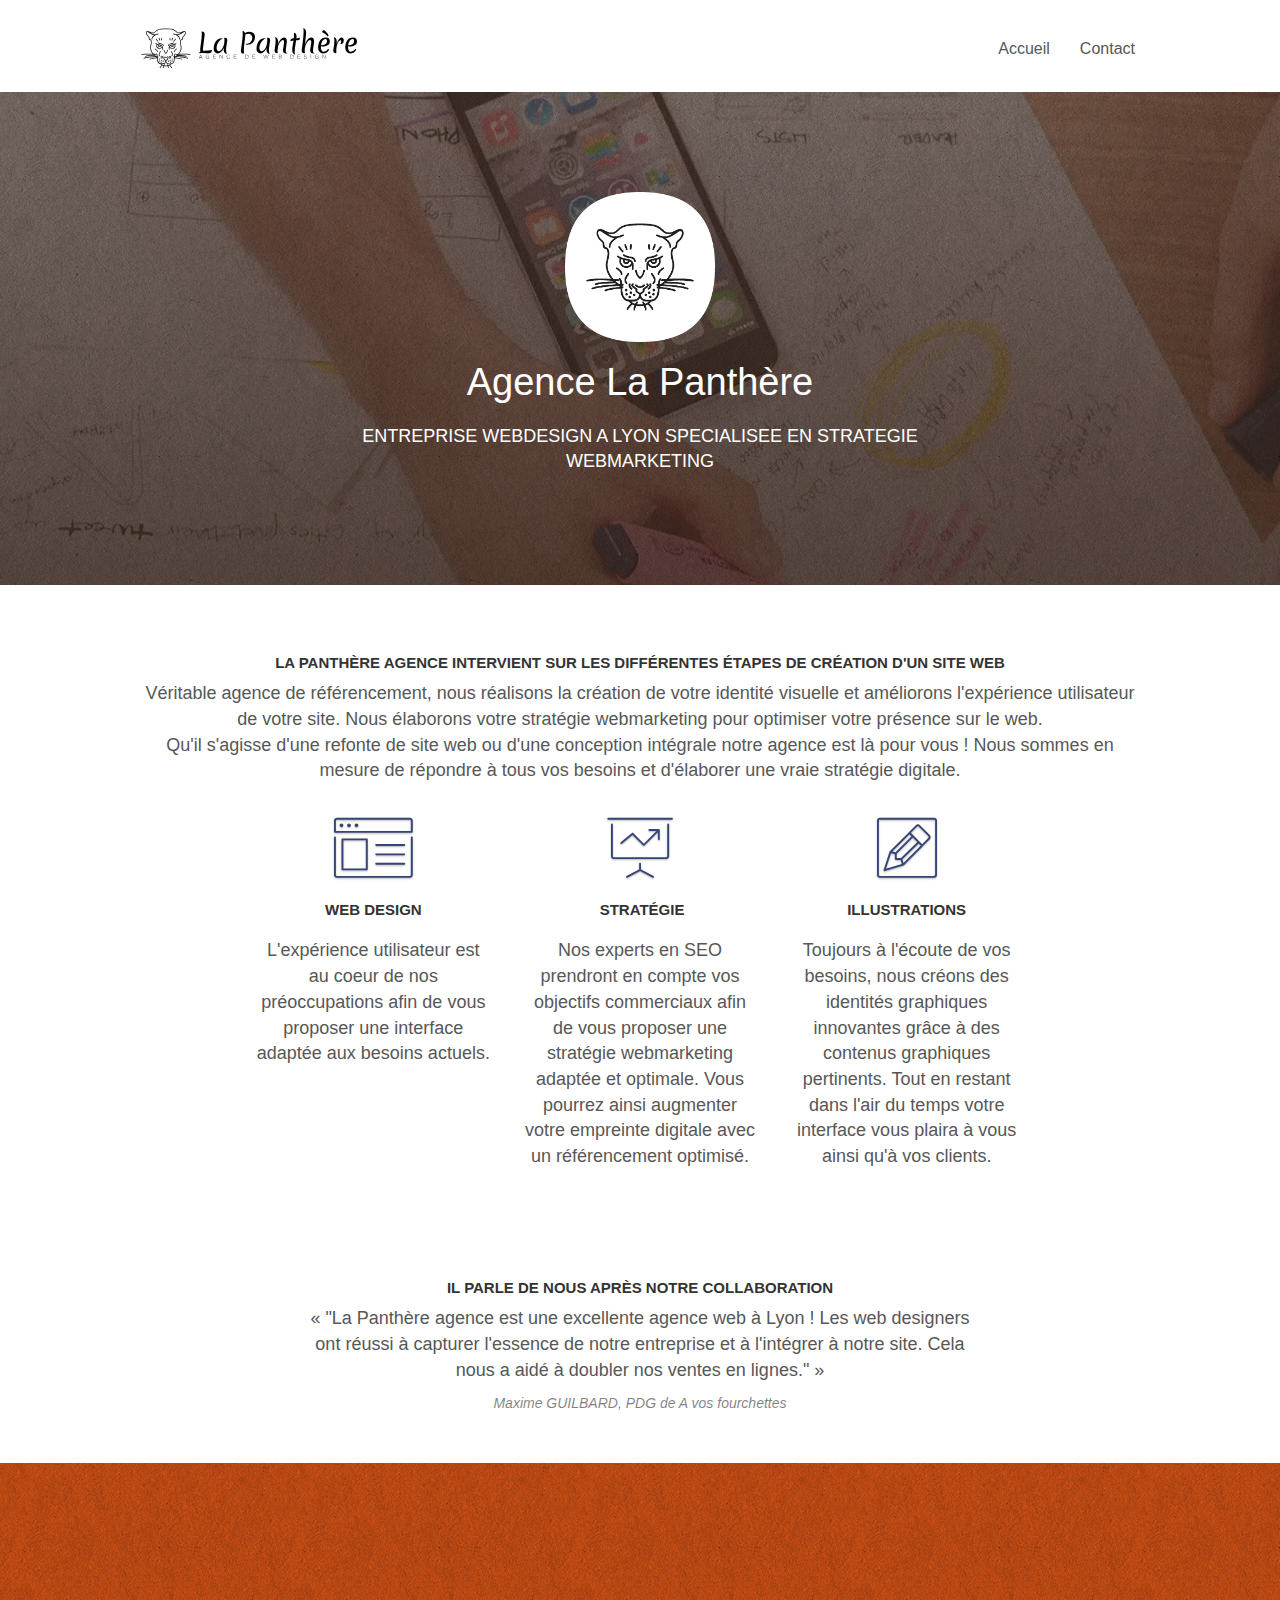
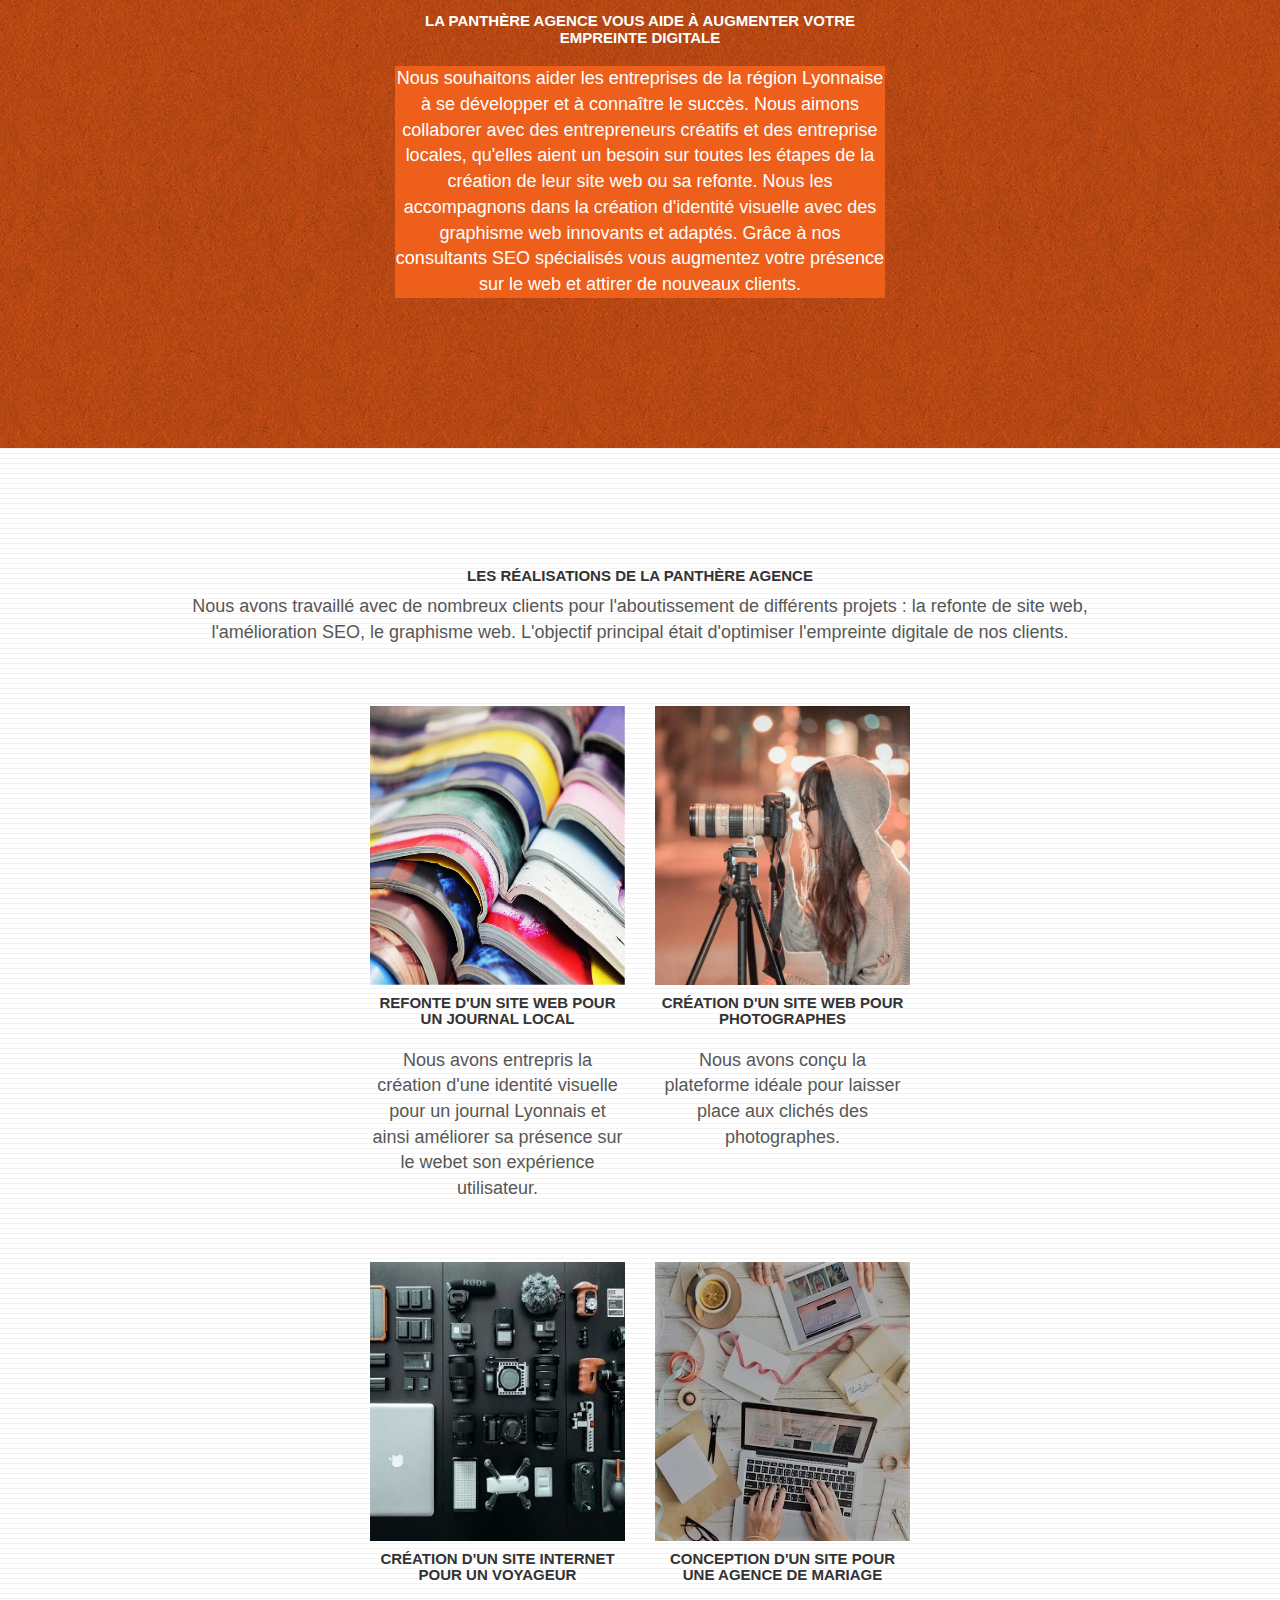
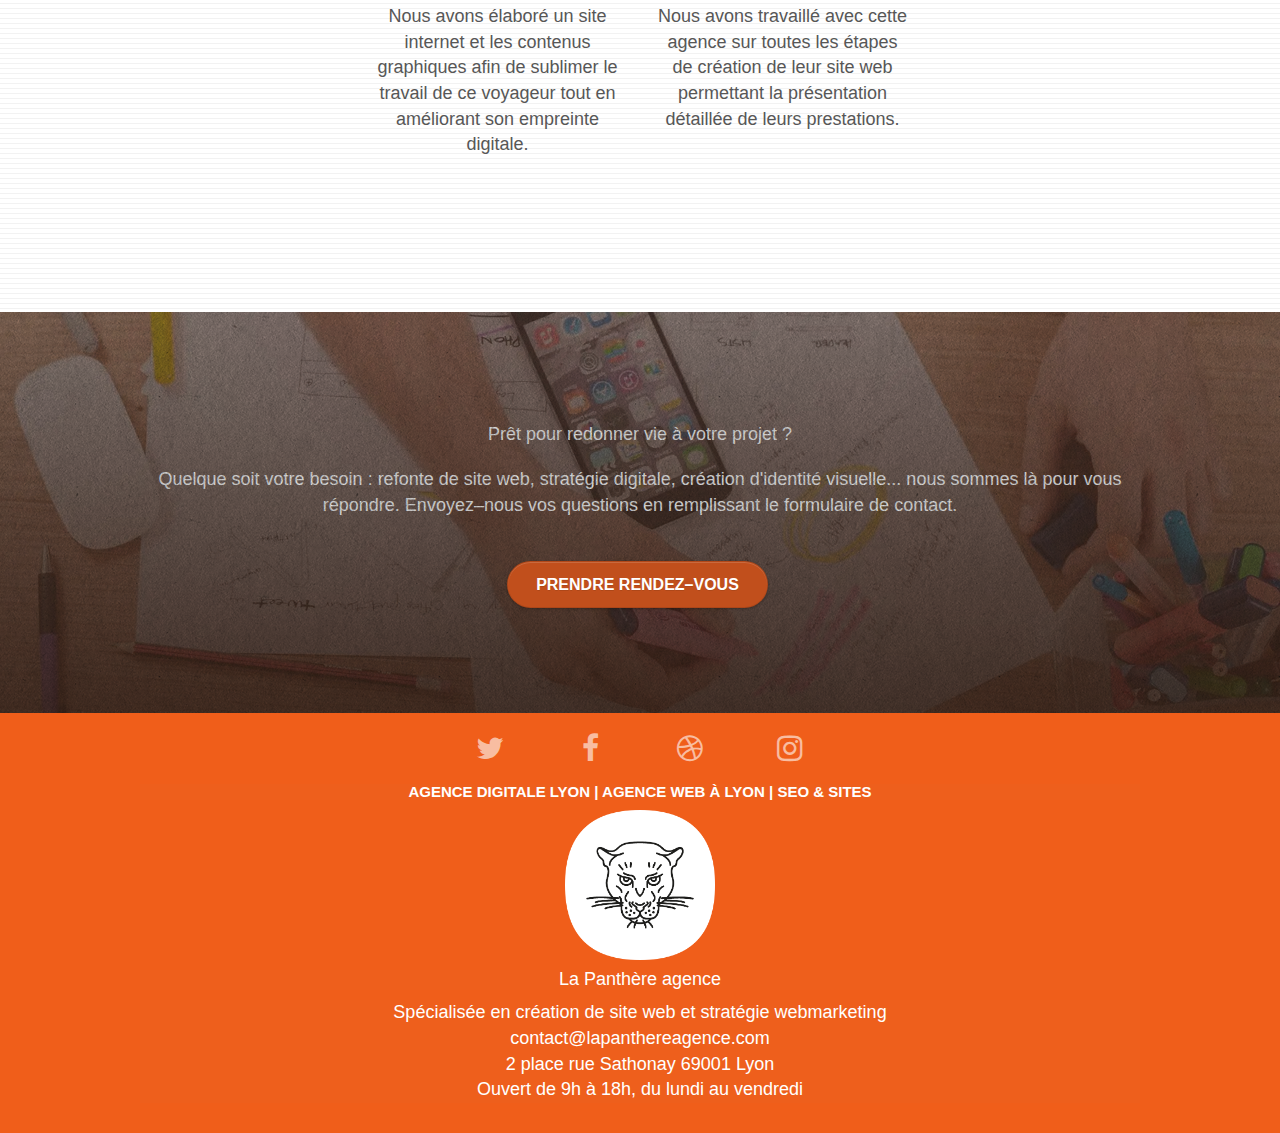
<file: index.html>
<!DOCTYPE html>
<html lang="fr">
  <head>
    <meta charset="utf-8" />

    <!--meta name="keywords" a été supprimé car plus prise en compte par les moteurs de recherches-->

    <meta
      name="description"
      content="Agence web à Lyon. La Panthère agence accompagne ces clients dans les étapes de création d'un site web 
	ou dans des projets de refonte de site. 
	Cette entreprise en webdesign accompagne aussi ces clients dans l'élaboration de la stratégie digitale, 
	le référencement naturel, la création d'identité graphique...
	A l'écoute des objectifs du client, la Panthère agence élabore une véritable stratégie digitale permettant d'augmenter 
	à la fois l'empreinte digitale mais aussi l'expérience utilisateur."
    />

    <!--Ajout de la balise robots pour permettre à Google d'indexer la page et suivre les liens-->
    <meta name="robots" content="index, follow" />

    <meta
      name="viewport"
      content="width=device-width, initial-scale=1.0, viewport-fit=cover"
    />

    <link rel="shortcut icon" type="image/png" href="favicon.jpg" />

    <link rel="stylesheet" type="text/css" href="./css/bootstrap.css" />
    <link rel="stylesheet" type="text/css" href="style.css" />
    <link rel="stylesheet" type="text/css" href="./css/font-awesome.css" />
    <link rel="stylesheet" type="text/css" href="./css/et-line.css" />

    <!--Les fichiers Javascripts ont été déplacés vers le bas pour faciliter le chargement de la page-->

    <title>
      Agence web à Lyon | La Panthère Agence | Création, refonte de site &
      SEO...
    </title>

    <!-- Analytics -->
    <!-- Google tag (gtag.js) -->
    <script
      async
      src="https://www.googletagmanager.com/gtag/js?id=G-H45R91LBKQ"
    ></script>
    <script>
      window.dataLayer = window.dataLayer || []
      function gtag() {
        dataLayer.push(arguments)
      }
      gtag('js', new Date())

      gtag('config', 'G-H45R91LBKQ')
    </script>
    <!-- Analytics END -->
  </head>
  <body>
    <!-- Principal conteneur -->
    <div class="page-container">
      <!-- bloc-0 -->
      <header class="bloc bgc-white l-bloc" id="bloc-0">
        <div class="container bloc-sm">
          <nav class="navbar row">
            <div class="navbar-header">
              <a class="navbar-brand" href="#">
                <img
                  src="img/agence-la-panthere-monochrome.svg"
                  alt="logo La Panthère"
                  width="216"
                  height="40"
                />
              </a>

              <button
                id="nav-toggle"
                type="button"
                class="ui-navbar-toggle navbar-toggle"
                data-toggle="collapse"
                data-target=".navbar-1"
              >
                <span class="sr-only">Toggle navigation</span>
                <span class="icon-bar"></span>
                <span class="icon-bar"></span>
                <span class="icon-bar"></span>
              </button>
            </div>
            <div class="collapse navbar-collapse navbar-1 special-dropdown-nav">
              <ul class="site-navigation nav navbar-nav">
                <li class="nav–item">
                  <a href="index.html">Accueil</a>
                </li>
                <li class="nav–item">
                  <a href="contact.html">Contact</a>
                </li>
              </ul>
            </div>
          </nav>
        </div>
      </header>
      <!-- bloc-0 END -->

      <!-- bloc-1-presentation -->
      <main>
        <div
          class="bloc bgc-dark-slate-blue bg-banniere d-bloc bg-t-edge bloc-bg-texture texture-paper b-parallax"
          id="bloc-1-hero"
        >
          <div class="container bloc-lg">
            <div class="row tight-width-whitespace">
              <div class="col-sm-12">
                <img
                  src="img/logo.webp"
                  class="center-block image-resize-mode"
                  width="100"
                  alt="logo de l'agence web de Lyon : La Panthère"
                />
                <h1 class="text-center hero-bloc-text tc-white">
                  Agence La Panthère
                </h1>
                <h2 class="text-center tc-white">
                  ENTREPRISE WEBDESIGN A LYON SPECIALISEE EN STRATEGIE
                  WEBMARKETING
                </h2>
              </div>
            </div>
          </div>
        </div>
        <!-- bloc-1-presentation END -->

        <!-- bloc-2-services -->
        <div class="bloc bgc-white l-bloc" id="bloc-2-services">
          <div class="container bloc-md">
            <div class="row">
              <div class="col-sm-12 text-center">
                <h3>
                  La Panthère agence intervient sur les différentes étapes de
                  création d'un site web
                </h3>
                <p>
                  Véritable agence de référencement, nous réalisons la création
                  de votre identité visuelle et améliorons l'expérience
                  utilisateur de votre site. Nous élaborons votre stratégie
                  webmarketing pour optimiser votre présence sur le web.
                  <br />
                  Qu'il s'agisse d'une refonte de site web ou d'une conception
                  intégrale notre agence est là pour vous ! Nous sommes en
                  mesure de répondre à tous vos besoins et d'élaborer une vraie
                  stratégie digitale.
                </p>
              </div>
            </div>
            <div class="row voffset-lg med-width-whitespace">
              <div class="col-sm-4">
                <div class="text-center">
                  <span
                    class="et-icon-browser sm-shadow icon-dark-slate-blue icons icon-lg"
                  ></span>
                </div>
                <h3 class="mg-md text-center">Web design</h3>
                <p class="text-center">
                  L'expérience utilisateur est au coeur de nos préoccupations
                  afin de vous proposer une interface adaptée aux besoins
                  actuels.
                </p>
              </div>
              <div class="col-sm-4">
                <div class="text-center">
                  <span
                    class="et-icon-presentation sm-shadow icon-dark-slate-blue icons icon-lg"
                  ></span>
                </div>
                <h3 class="mg-md text-center">&nbsp;Stratégie</h3>
                <p class="text-center">
                  Nos experts en SEO prendront en compte vos objectifs
                  commerciaux afin de vous proposer une stratégie webmarketing
                  adaptée et optimale. Vous pourrez ainsi augmenter votre
                  empreinte digitale avec un référencement optimisé.
                  <br />
                </p>
              </div>
              <div class="col-sm-4">
                <div class="text-center">
                  <span
                    class="et-icon-edit sm-shadow icon-dark-slate-blue icons icon-lg"
                  ></span>
                </div>
                <h3 class="mg-md text-center">Illustrations</h3>
                <p class="text-center">
                  Toujours à l'écoute de vos besoins, nous créons des identités
                  graphiques innovantes grâce à des contenus graphiques
                  pertinents. Tout en restant dans l'air du temps votre
                  interface vous plaira à vous ainsi qu'à vos clients.
                </p>
              </div>
            </div>
            <div class="row voffset-lg voffset text-center">
              <h3>Il parle de nous après notre collaboration</h3>
              <figure class="col-xs-12 col-md-8 col-md-offset-2 text-center">
                <p>
                  <q>
                    "La Panthère agence est une excellente agence web à Lyon !
                    Les web designers ont réussi à capturer l'essence de notre
                    entreprise et à l'intégrer à notre site. Cela nous a aidé à
                    doubler nos ventes en lignes."
                  </q>
                </p>
                <cite> Maxime GUILBARD, PDG de A vos fourchettes </cite>
              </figure>
            </div>
          </div>
        </div>
        <!-- bloc-2-services END -->

        <!-- bloc-3-what-i-do -->
        <div
          class="bloc tc-white bgc-atomic-tangerine bg-presentation d-bloc bloc-bg-texture texture-paper b-parallax"
          id="bloc-3-what-i-do"
        >
          <div class="container bloc-lg">
            <div class="row tight-width-whitespace black-background">
              <div class="col-sm-12">
                <h3 class="mg-md text-center tc-white">
                  La Panthère agence vous aide à augmenter votre empreinte
                  digitale
                  <br />
                </h3>
                <p class="text-center white">
                  Nous souhaitons aider les entreprises de la région Lyonnaise à
                  se développer et à connaître le succès. Nous aimons collaborer
                  avec des entrepreneurs créatifs et des entreprise locales,
                  qu'elles aient un besoin sur toutes les étapes de la création
                  de leur site web ou sa refonte. Nous les accompagnons dans la
                  création d'identité visuelle avec des graphisme web innovants
                  et adaptés. Grâce à nos consultants SEO spécialisés vous
                  augmentez votre présence sur le web et attirer de nouveaux
                  clients.
                  <br />
                </p>
              </div>
            </div>
          </div>
        </div>
        <!-- bloc-3-what-i-do END -->

        <!-- bloc-4-portfolio -->
        <div
          class="bloc bgc-white bg-lines-h2-bg bg-repeat l-bloc"
          id="bloc-4-portfolio"
        >
          <div class="container bloc-lg">
            <div class="row">
              <div class="col-sm-12 text-center">
                <h3>Les réalisations de La Panthère agence</h3>
                <p>
                  Nous avons travaillé avec de nombreux clients pour
                  l'aboutissement de différents projets : la refonte de site
                  web, l'amélioration SEO, le graphisme web. L'objectif
                  principal était d'optimiser l'empreinte digitale de nos
                  clients.
                </p>
              </div>
            </div>
            <div class="row tight-width-whitespace portfolio-row">
              <div class="col-xs-12 col-sm-6">
                <a
                  href="#"
                  data-lightbox="img/leJournalLocal.webp"
                  data-gallery-id="gallery-1"
                  data-caption="Refonte d'un site web pour un journal local"
                  data-frame="snapshot-lb"
                >
                  <img
                    src="img/leJournalLocal.webp"
                    alt="refonte site d'un site web pour un journal local"
                    class="img-responsive portfolio-thumb"
                  />
                </a>
                <h3 class="mg-md text-center">
                  Refonte d'un site web pour un journal local
                </h3>
                <p class="text-center">
                  Nous avons entrepris la création d'une identité visuelle pour
                  un journal Lyonnais et ainsi améliorer sa présence sur le
                  webet son expérience utilisateur.
                </p>
              </div>
              <div class="col-xs-12 col-sm-6">
                <a
                  href="#"
                  data-lightbox="img/siteWebPhotographie.webp"
                  data-gallery-id="gallery-1"
                  data-caption="Création d'un site web pour photographes"
                  data-frame="snapshot-lb"
                >
                  <img
                    src="img/siteWebPhotographie.webp"
                    class="img-responsive portfolio-thumb"
                    alt="Création d'un site web pour photographes"
                  />
                </a>
                <h3 class="mg-md text-center">
                  Création d'un site web pour photographes
                </h3>
                <p class="text-center">
                  Nous avons conçu la plateforme idéale pour laisser place aux
                  clichés des photographes.
                </p>
              </div>
            </div>
            <div class="row tight-width-whitespace portfolio-row">
              <div class="col-xs-12 col-sm-6">
                <a
                  href="#"
                  data-lightbox="img/siteVoyageurs.webp"
                  data-gallery-id="gallery-1"
                  data-caption="Création d'un site internet pour un voyageur"
                  data-frame="snapshot-lb"
                >
                  <img
                    src="img/siteVoyageurs.webp"
                    class="img-responsive portfolio-thumb"
                    alt="Création d'un site web pour voyageur"
                  />
                </a>
                <h3 class="mg-md text-center">
                  Création d'un site internet pour un voyageur
                </h3>
                <p class="text-center">
                  Nous avons élaboré un site internet et les contenus graphiques
                  afin de sublimer le travail de ce voyageur tout en améliorant
                  son empreinte digitale.
                </p>
              </div>
              <div class="col-xs-12 col-sm-6">
                <a
                  href="#"
                  data-lightbox="img/agenceMariage.webp"
                  data-gallery-id="gallery-1"
                  data-caption="Conception d'un site pour une agence de mariage"
                  data-frame="snapshot-lb"
                >
                  <img
                    src="img/agenceMariage.webp"
                    class="img-responsive portfolio-thumb"
                    alt="Création d'un site web pour agence de mariage"
                  />
                </a>
                <h3 class="mg-md text-center">
                  Conception d'un site pour une agence de mariage
                </h3>
                <p class="text-center">
                  Nous avons travaillé avec cette agence sur toutes les étapes
                  de création de leur site web permettant la présentation
                  détaillée de leurs prestations.
                </p>
              </div>
            </div>
          </div>
        </div>
        <!-- bloc-4-portfolio END -->

        <!-- bloc-5-cta -->
        <div
          class="bloc bgc-dark-slate-blue bg-banniere d-bloc bloc-bg-texture texture-paper"
          id="bloc-5-cta"
        >
          <div class="container bloc-lg">
            <div class="row">
              <h2 class="mg-md text-center tc-white">
                Prêt pour redonner vie à votre projet ?
                <br />
              </h2>
              <p class="mg-md text-center tc-white">
                Quelque soit votre besoin : refonte de site web, stratégie
                digitale, création d'identité visuelle... nous sommes là pour
                vous répondre. Envoyez–nous vos questions en remplissant le
                formulaire de contact.
              </p>
              <div class="col-sm-12 text-center">
                <a
                  href="#"
                  class="btn btn-atomic-tangerine btn-clean btn-rd btn-lg cta-hero"
                >
                  Prendre rendez–vous
                </a>
              </div>
            </div>
          </div>
        </div>
      </main>
      <!-- bloc-5-cta END -->

      <!-- Footer - bloc-8 -->
      <footer class="bloc bgc-atomic-tangerine d-bloc" id="bloc-8">
        <div class="container bloc-sm">
          <div class="row">
            <div class="col-sm-12">
              <div class="row row-no-gutters social">
                <div class="col-sm-3">
                  <div class="text-center">
                    <a class="social" href="#" title="twitter">
                      <span class="fa fa-twitter icon-md"></span>
                    </a>
                  </div>
                </div>
                <div class="col-sm-3">
                  <div class="text-center">
                    <a class="social" href="#" title="facebook">
                      <span class="fa fa-facebook icon-md"></span>
                    </a>
                  </div>
                </div>
                <div class="col-sm-3">
                  <div class="text-center">
                    <a class="social" href="#" title="dribble">
                      <span class="fa fa-dribbble icon-md"></span>
                    </a>
                  </div>
                </div>
                <div class="col-sm-3">
                  <div class="text-center">
                    <a class="social" href="#" title="instagram">
                      <span class="fa fa-instagram icon-md"></span>
                    </a>
                  </div>
                </div>
              </div>
              <div class="row row-no-gutters">
                <div class="row">
                  <div class="col-sm-12 text-center">
                    <h3 class="white">
                      Agence digitale Lyon | Agence web à Lyon | SEO & Sites
                    </h3>
                    <img
                      src="img/logo.webp"
                      class="center-block image-resize-mode"
                      width="100"
                      alt="logo de l'agence web de Lyon : La Panthère"
                    />
                    <h4 class="white">La Panthère agence</h4>
                    <p class="white">
                      Spécialisée en création de site web et stratégie
                      webmarketing
                      <br />
                      contact@lapanthereagence.com
                      <br />
                      2 place rue Sathonay 69001 Lyon
                      <br />
                      Ouvert de 9h à 18h, du lundi au vendredi
                    </p>
                  </div>
                </div>
              </div>
            </div>
          </div>
        </div>
      </footer>
      <!-- Footer - bloc-8 END -->
    </div>
    <!-- Principal conteneur END -->

    <!-- Scripts - RIEN A MODIFIER -->
    <script async src="./js/jquery-2.1.0.js"></script>
    <script async src="./js/bootstrap.js"></script>
    <script async src="./js/blocs.js"></script>
    <script async src="./js/jquery.touchSwipe.js"></script>
    <script async src="./js/gmaps.js"></script>
  </body>
</html>
</file>
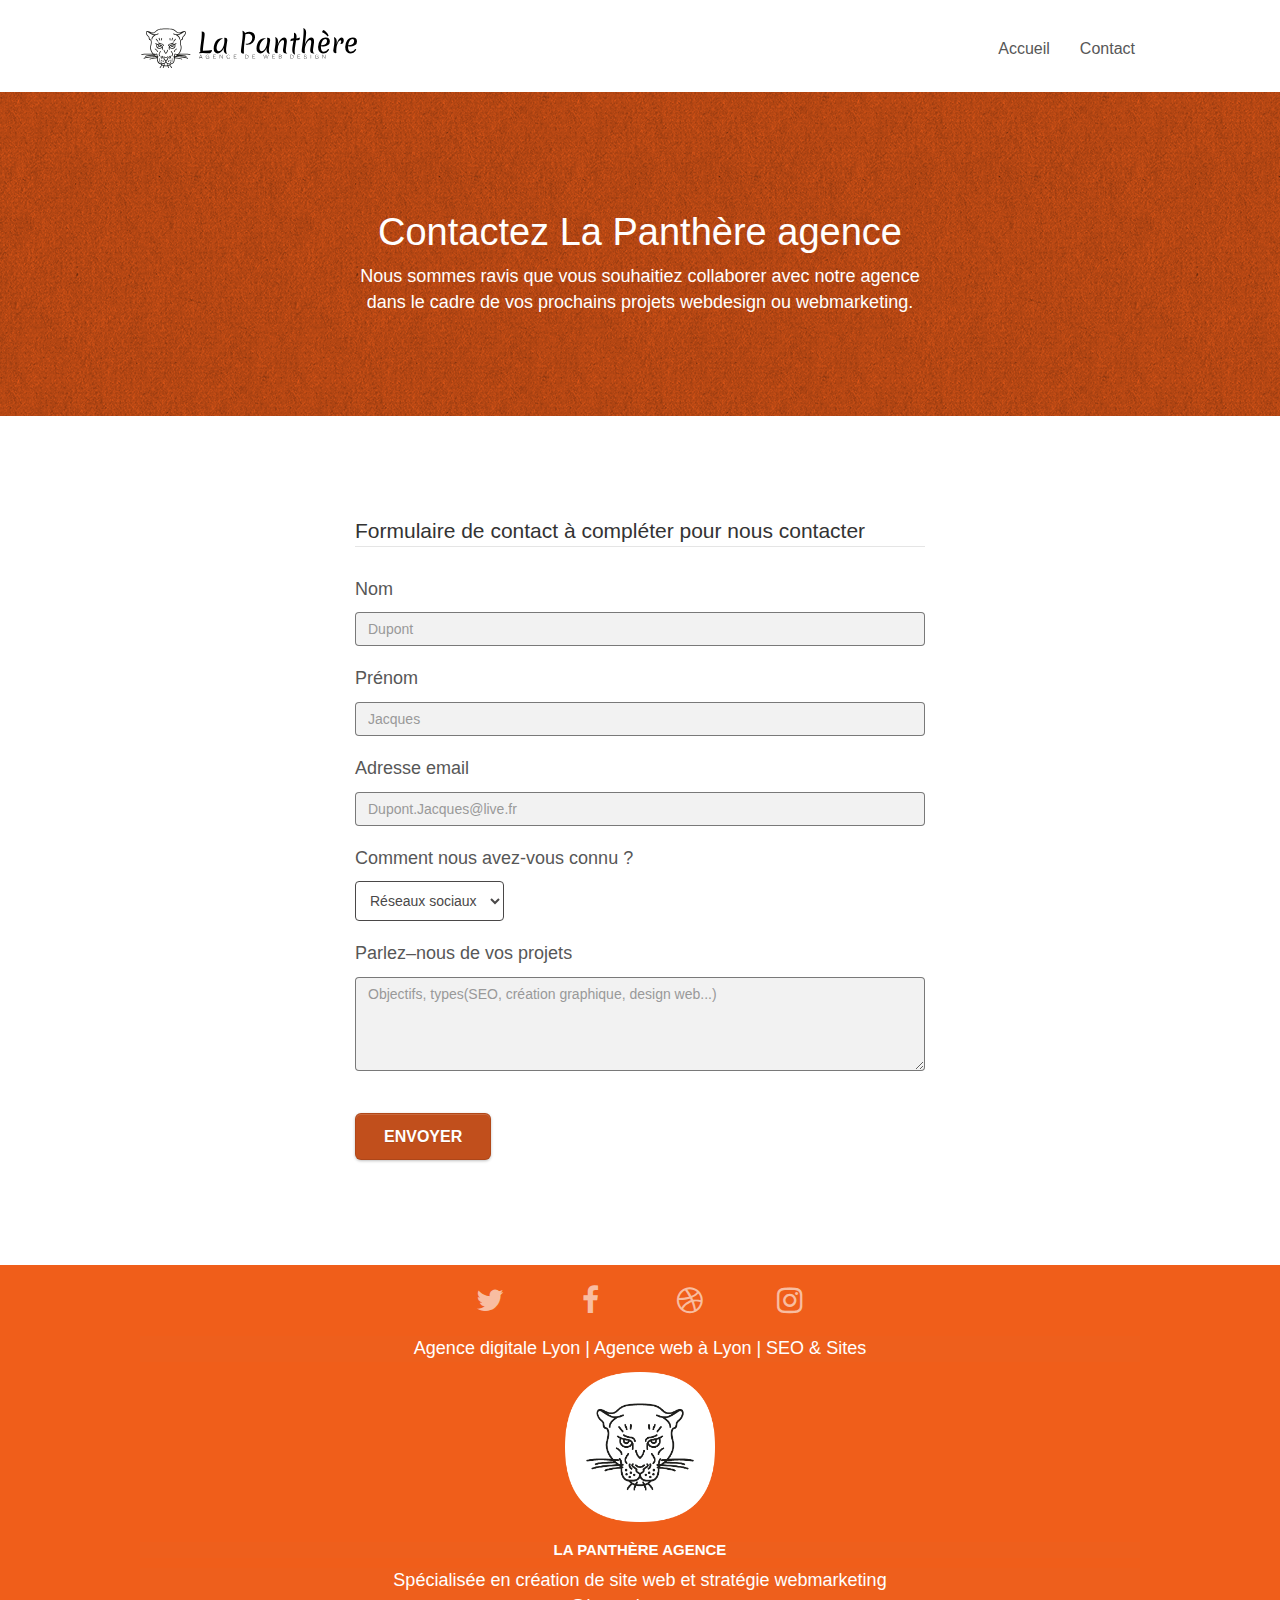
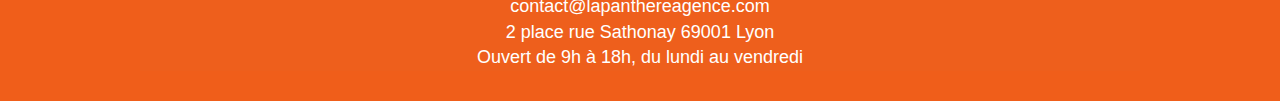
<file: contact.html>
<!DOCTYPE html>
<html lang="fr">
  <head>
    <meta charset="utf-8" />
    <meta
      name="description"
      content="Agence web à Lyon. La Panthère agence accompagne ces clients dans les étapes de création d'un site web 
	ou dans des projets de refonte de site. 
	Cette entreprise en webdesign accompagne aussi ces clients dans l'élaboration de la stratégie digitale, 
	le référencement naturel, la création d'identité graphique...
	A l'écoute des objectifs du client, la Panthère agence élabore une véritable stratégie digitale permettant d'augmenter 
	à la fois l'empreinte digitale mais aussi l'expérience utilisateur."
    />

    <!--Ajout de la balise robots pour permettre à Google d'indexer la page et suivre les liens-->
    <meta name="robots" content="index, follow" />

    <meta
      name="viewport"
      content="width=device-width, initial-scale=1.0, viewport-fit=cover"
    />

    <link rel="shortcut icon" type="image/png" href="favicon.jpg" />

    <link rel="stylesheet" type="text/css" href="./css/bootstrap.css" />
    <link rel="stylesheet" type="text/css" href="style.css" />
    <link rel="stylesheet" type="text/css" href="./css/font-awesome.css" />
    <link rel="stylesheet" type="text/css" href="./css/et-line.css" />

    <!--Les fichiers Javascripts ont été déplacés vers le bas pour faciliter le chargement de la page-->

    <title>Contact</title>

    <!-- Analytics -->
    <!-- Google tag (gtag.js) -->
    <script
      async
      src="https://www.googletagmanager.com/gtag/js?id=G-H45R91LBKQ"
    ></script>
    <script>
      window.dataLayer = window.dataLayer || []
      function gtag() {
        dataLayer.push(arguments)
      }
      gtag('js', new Date())

      gtag('config', 'G-H45R91LBKQ')
    </script>
    <!-- Analytics END -->
  </head>
  <body>
    <!-- Principal conteneur -->
    <div class="page-container">
      <!-- bloc-0 -->
      <header class="bloc bgc-white l-bloc" id="bloc-0">
        <div class="container bloc-sm">
          <nav class="navbar row">
            <div class="navbar-header">
              <a class="navbar-brand" href="index.html"
                ><img
                  src="img/agence-la-panthere-monochrome.svg"
                  alt="atlanta web design logo"
                  width="216"
                  height="40"
              /></a>
              <button
                id="nav-toggle"
                type="button"
                class="ui-navbar-toggle navbar-toggle"
                data-toggle="collapse"
                data-target=".navbar-1"
              >
                <span class="sr-only">Toggle navigation</span
                ><span class="icon-bar"></span><span class="icon-bar"></span
                ><span class="icon-bar"></span>
              </button>
            </div>
            <div class="collapse navbar-collapse navbar-1 special-dropdown-nav">
              <ul class="site-navigation nav navbar-nav">
                <li class="nav–contact">
                  <a href="index.html" class="contact–link">Accueil</a>
                </li>
                <li class="nav–contact">
                  <a href="contact.html" class="contact–link">Contact</a>
                </li>
              </ul>
            </div>
          </nav>
        </div>
      </header>
      <!-- bloc-0 END -->

      <!-- bloc-6 -->
      <main>
        <div
          class="bloc bg-dots-bg bg-repeat bgc-atomic-tangerine d-bloc bloc-bg-texture texture-paper"
          id="bloc-6"
        >
          <div class="container bloc-lg">
            <div class="row">
              <div class="col-sm-12">
                <h1 class="text-center hero-bloc-text tc-white">
                  Contactez La Panthère agence
                </h1>
                <p class="text-center mg-lg tc-white tight-width-whitespace">
                  Nous sommes ravis que vous souhaitiez collaborer avec notre
                  agence dans le cadre de vos prochains projets webdesign ou
                  webmarketing.
                </p>
              </div>
            </div>
          </div>
        </div>
        <!-- bloc-6 END -->

        <!-- bloc-7 -->
        <div class="bloc bgc-white l-bloc" id="bloc-7">
          <div class="container bloc-lg">
            <div class="row tight-width-whitespace">
              <div class="col-sm-12">
                <form>
                  <fieldset>
                    <legend>
                      Formulaire de contact à compléter pour nous contacter
                    </legend>
                    <div class="mg-md">
                      <label for="NomInput" class="form–label">Nom</label>
                      <input
                        type="text"
                        id="NomInput"
                        class="form-control"
                        required
                        placeholder="Dupont"
                      />
                    </div>

                    <div class="mg-md">
                      <label for="PrénomInput" class="form–label">Prénom</label>
                      <input
                        type="text"
                        id="PrénomInput"
                        class="form-control"
                        required
                        placeholder="Jacques"
                      />
                    </div>

                    <div class="mg-md">
                      <label for="MailInput" class="form–select"
                        >Adresse email</label
                      >
                      <input
                        type="text"
                        id="MailInput"
                        class="form-control"
                        required
                        placeholder="Dupont.Jacques@live.fr"
                      />
                    </div>
                    <div class="mg-md">
                      <label class="form–label" for="Select">
                        Comment nous avez-vous connu ?
                      </label>
                      <br />
                      <select id="Select" class="form–label">
                        <option value="Réseauxsociaux">Réseaux sociaux</option>
                        <option value="Internet">Internet</option>
                        <option value="Autres">Autres</option>
                      </select>
                    </div>
                    <div class="mg-md">
                      <label for="TextArea" class="form–label"
                        >Parlez–nous de vos projets</label
                      ><textarea
                        id="TextArea"
                        class="form-control"
                        rows="4"
                        cols="50"
                        placeholder="Objectifs, types(SEO, création graphique, design web...)"
                      ></textarea>
                    </div>
                    <div class="text–center">
                      <button
                        aria–label="submit"
                        class="btn btn-lg btn-clean btn–rd cta-hero btn-atomic-tangerine"
                        id="cta-hero"
                      >
                        Envoyer
                      </button>
                    </div>
                  </fieldset>
                </form>
              </div>
            </div>
          </div>
        </div>
      </main>
      <!-- bloc-7 END -->

      <!-- ScrollToTop Button -->
      <a
        class="bloc-button btn btn-d scrollToTop"
        href="#"
        title="bouton scroll"
        onclick="scrollToTarget('1')"
        ><span class="fa fa-chevron-up"></span
      ></a>
      <!-- ScrollToTop Button END-->

      <!-- Footer - bloc-8 -->
      <footer class="bloc bgc-atomic-tangerine d-bloc" id="bloc-8">
        <div class="container bloc-sm">
          <div class="row">
            <div class="col-sm-12">
              <div class="row row-no-gutters social">
                <div class="col-sm-3">
                  <div class="text-center">
                    <a class="social" href="#" title="twitter">
                      <span class="fa fa-twitter icon-md"></span>
                    </a>
                  </div>
                </div>
                <div class="col-sm-3">
                  <div class="text-center">
                    <a class="social" href="#" title="facebook">
                      <span class="fa fa-facebook icon-md"></span>
                    </a>
                  </div>
                </div>
                <div class="col-sm-3">
                  <div class="text-center">
                    <a class="social" href="#" title="dribble">
                      <span class="fa fa-dribbble icon-md"></span>
                    </a>
                  </div>
                </div>
                <div class="col-sm-3">
                  <div class="text-center">
                    <a class="social" href="#" title="instagram">
                      <span class="fa fa-instagram icon-md"></span>
                    </a>
                  </div>
                </div>
              </div>
              <div class="row row-no-gutters">
                <div class="row">
                  <div class="col-sm-12 text-center">
                    <h2 class="white">
                      Agence digitale Lyon | Agence web à Lyon | SEO & Sites
                    </h2>
                    <img
                      src="img/logo.webp"
                      class="center-block image-resize-mode"
                      width="100"
                      alt="logo de l'agence web de Lyon : La Panthère"
                    />
                    <h3 class="white">La Panthère agence</h3>
                    <p class="white">
                      Spécialisée en création de site web et stratégie
                      webmarketing
                      <br />
                      contact@lapanthereagence.com
                      <br />
                      2 place rue Sathonay 69001 Lyon
                      <br />
                      Ouvert de 9h à 18h, du lundi au vendredi
                    </p>
                  </div>
                </div>
              </div>
            </div>
          </div>
        </div>
      </footer>
      <!-- Footer - bloc-8 END -->
    </div>
    <!-- Principal conteneur END -->

    <script async src="./js/jquery-2.1.0.js"></script>
    <script async src="./js/bootstrap.js"></script>
    <script async src="./js/blocs.js"></script>
    <script async src="./js/jqBootstrapValidation.js"></script>
    <script async src="./js/formHandler.js"></script>
  </body>
</html>
</file>
<file: style.css>
body {
  margin: 0;
  padding: 0;
  background: #fff;
  overflow-x: hidden;
  -webkit-font-smoothing: antialiased;
  -moz-osx-font-smoothing: grayscale;
}

a,
button {
  transition: all 0.3s ease-in-out;
  outline: none !important;
}

a:hover {
  text-decoration: none;
  cursor: pointer;
}

input:hover,
select:hover,
textarea:hover {
  cursor: pointer;
}

#page-loading-blocs-notifaction {
  position: fixed;
  top: 0;
  bottom: 0;
  width: 100%;
  z-index: 100000;
  background: #ffffff url('img/pageload-spinner.gif') no-repeat center center;
}

.bloc {
  width: 100%;
  clear: both;
  background: 50% 50% no-repeat;
  padding: 0 50px;
  -webkit-background-size: cover;
  -moz-background-size: cover;
  -o-background-size: cover;
  background-size: cover;
  position: relative;
}

.bloc .container {
  padding-left: 0;
  padding-right: 0;
}

.bloc-lg {
  padding: 100px 50px;
}

.bloc-md {
  padding: 50px;
}

.bloc-sm {
  padding: 20px 50px;
}

.bg-center,
.bg-l-edge,
.bg-r-edge,
.bg-t-edge,
.bg-b-edge,
.bg-tl-edge,
.bg-bl-edge,
.bg-tr-edge,
.bg-br-edge,
.bg-repeat {
  -webkit-background-size: auto !important;
  -moz-background-size: auto !important;
  -o-background-size: auto !important;
  background-size: auto !important;
}

.bg-repeat {
  background: repeat;
}

.bg-t-edge {
  background: top no-repeat;
}

.bloc-bg-texture::before {
  content: '';
  background-size: 2px 2px;
  position: absolute;
  top: 0;
  bottom: 0;
  left: 0;
  right: 0;
}

.texture-paper::before {
  background: url('img/texture-paper.webp');
  background-size: 280px 280px;
}

.b-parallax {
  background-attachment: fixed;
}

.d-bloc {
  color: rgba(255, 255, 255, 0.7);
}

.d-bloc button:hover {
  color: rgba(255, 255, 255, 0.9);
}

.d-bloc .icon-round,
.d-bloc .icon-square,
.d-bloc .icon-rounded,
.d-bloc .icon-semi-rounded-a,
.d-bloc .icon-semi-rounded-b {
  border-color: rgba(255, 255, 255, 0.9);
}

.d-bloc .divider-h span {
  border-color: rgba(255, 255, 255, 0.2);
}

.d-bloc .a-btn,
.d-bloc .navbar a,
.d-bloc .navbar-brand,
.d-bloc a .icon-sm,
.d-bloc a .icon-md,
.d-bloc a .icon-lg,
.d-bloc a .icon-xl,
.d-bloc h1 a,
.d-bloc h2 a,
.d-bloc h3 a,
.d-bloc h4 a,
.d-bloc h5 a,
.d-bloc h6 a,
.d-bloc p a {
  color: rgba(255, 255, 255, 0.6);
}

.d-bloc .a-btn:hover,
.d-bloc .navbar a:hover,
.d-bloc .navbar-brand:hover,
.d-bloc a:hover .icon-sm,
.d-bloc a:hover .icon-md,
.d-bloc a:hover .icon-lg,
.d-bloc a:hover .icon-xl,
.d-bloc h1 a:hover,
.d-bloc h2 a:hover,
.d-bloc h3 a:hover,
.d-bloc h4 a:hover,
.d-bloc h5 a:hover,
.d-bloc h6 a:hover,
.d-bloc p a:hover {
  color: rgba(255, 255, 255, 1);
}

.d-bloc .navbar-toggle .icon-bar {
  background: rgba(255, 255, 255, 1);
}

.d-bloc .btn-wire,
.d-bloc .btn-wire:hover {
  color: rgba(255, 255, 255, 1);
  border-color: rgba(255, 255, 255, 1);
}

.d-bloc .panel {
  color: rgba(0, 0, 0, 0.5);
}

.d-bloc .panel button:hover {
  color: rgba(0, 0, 0, 0.7);
}

.d-bloc .panel icon {
  border-color: rgba(0, 0, 0, 0.7);
}

.d-bloc .panel .divider-h span {
  border-color: rgba(0, 0, 0, 0.1);
}

.d-bloc .panel .a-btn {
  color: rgba(0, 0, 0, 0.6);
}

.d-bloc .panel .a-btn:hover {
  color: rgba(0, 0, 0, 1);
}

.d-bloc .panel .btn-wire,
.d-bloc .panel .btn-wire:hover {
  color: rgba(0, 0, 0, 0.7);
  border-color: rgba(0, 0, 0, 0.3);
}

.d-bloc .panel,
.l-bloc {
  color: rgba(0, 0, 0, 0.5);
}

.d-bloc .panel button:hover,
.l-bloc button:hover {
  color: rgba(0, 0, 0, 0.7);
}

.l-bloc .icon-round,
.l-bloc .icon-square,
.l-bloc .icon-rounded,
.l-bloc .icon-semi-rounded-a,
.l-bloc .icon-semi-rounded-b {
  border-color: rgba(0, 0, 0, 0.7);
}

.d-bloc .panel .divider-h span,
.l-bloc .divider-h span {
  border-color: rgba(0, 0, 0, 0.1);
}

.d-bloc .panel .a-btn,
.l-bloc .a-btn,
.l-bloc .navbar a,
.l-bloc .navbar-brand,
.l-bloc a .icon-sm,
.l-bloc a .icon-md,
.l-bloc a .icon-lg,
.l-bloc a .icon-xl,
.l-bloc h1 a,
.l-bloc h2 a,
.l-bloc h3 a,
.l-bloc h4 a,
.l-bloc h5 a,
.l-bloc h6 a,
.l-bloc p a {
  color: rgba(0, 0, 0, 0.6);
}

.d-bloc .panel .a-btn:hover,
.l-bloc .a-btn:hover,
.l-bloc .navbar a:hover,
.l-bloc .navbar-brand:hover,
.l-bloc a:hover .icon-sm,
.l-bloc a:hover .icon-md,
.l-bloc a:hover .icon-lg,
.l-bloc a:hover .icon-xl,
.l-bloc h1 a:hover,
.l-bloc h2 a:hover,
.l-bloc h3 a:hover,
.l-bloc h4 a:hover,
.l-bloc h5 a:hover,
.l-bloc h6 a:hover,
.l-bloc p a:hover {
  color: rgba(0, 0, 0, 1);
}

.l-bloc .navbar-toggle .icon-bar {
  color: rgba(0, 0, 0, 0.6);
}

.d-bloc .panel .btn-wire,
.d-bloc .panel .btn-wire:hover,
.l-bloc .btn-wire,
.l-bloc .btn-wire:hover {
  color: rgba(0, 0, 0, 0.7);
  border-color: rgba(0, 0, 0, 0.3);
}

.voffset {
  margin-top: 30px;
}

.voffset-lg {
  margin-top: 80px;
}

.row-no-gutters {
  margin-right: 0;
  margin-left: 0;
}

.row.row-no-gutters > [class^='col-'],
.row.row-no-gutters > [class*=' col-'] {
  padding-right: 0;
  padding-left: 0;
}

.navbar {
  margin-bottom: 0;
  z-index: 1;
}

.navbar-brand {
  height: auto;
  padding: 3px 15px;
  font-size: 25px;
  font-weight: normal;
  font-weight: 600;
  line-height: 44px;
}

.navbar-brand img {
  max-height: 200px;
  margin: 0 5px 0 0;
  display: inline;
}

.navbar-brand img[src$='svg'] {
  min-width: 100px;
}

.nav-center .navbar-brand img {
  margin: 0;
}

.navbar .nav {
  padding-top: 2px;
  margin-right: -16px;
  float: right;
  z-index: 1;
}

.nav > li {
  float: left;
  margin-top: 4px;
  font-size: 16px;
}

.navbar-nav .open .dropdown-menu > li > a {
  text-align: inherit;
}

.nav > li a:hover,
.nav > li a:focus {
  background-color: #f3976c;
  color: white !important;
  border-radius: 40px;
}

.navbar-toggle {
  margin: 10px 10px 0 0;
  border: 0px;
}

.navbar-toggle:hover {
  background: transparent !important;
}

.navbar-toggle .icon-bar {
  background-color: rgba(0, 0, 0, 0.5);
  width: 26px;
}

.nav-invert .navbar .nav {
  float: left;
}

.nav-invert .navbar-header,
.nav-invert .navbar-brand {
  float: right;
  position: relative;
  z-index: 2;
}

@media (min-width: 768px) {
  .site-navigation {
    position: absolute;
    top: 50%;
    right: 20px;
    transform: translate(0, -50%);
    -webkit-transform: translateY(-50%);
  }
  .nav > li .dropdown-menu a,
  .nav > li .dropdown-menu a:hover {
    color: #484848;
  }
  .nav-invert .site-navigation {
    left: 0;
    right: 0;
  }
  .nav-center {
    text-align: center;
  }
  .nav-center .navbar-header {
    width: 100%;
  }
  .nav-center .navbar-header,
  .nav-center .navbar-brand,
  .nav-center .nav > li {
    float: none;
    display: inline-block;
  }
  .nav-center .site-navigation {
    position: relative;
    width: 100%;
    right: 0;
    margin-right: 0px;
    margin-top: 20px;
  }
  .nav-center.mini-nav .navbar-toggle {
    float: none;
    margin: 10px auto 0;
  }
}

.nav > li > .dropdown a {
  background: none !important;
  display: block;
  padding: 14px 15px;
}

nav .caret {
  margin: 0 5px;
}

.dropdown-menu .dropdown-menu {
  top: -8px;
  left: 100%;
}

.dropdown-menu .dropmenu-flow-right {
  top: 100%;
  left: 0;
  margin-left: -1px;
  border-top-left-radius: 0;
  border-top-right-radius: 0;
}

.dropdown-menu .dropdown span {
  border: 4px solid black;
  border-top-color: transparent;
  border-right-color: transparent;
  border-bottom-color: transparent;
  margin: 6px -5px 0 0 !important;
  float: right;
}

.mg-md {
  margin-top: 10px;
  margin-bottom: 20px;
}

.mg-lg {
  margin-top: 10px;
  margin-bottom: 40px;
}

label {
  font-size: 18px;
  font-weight: 700;
  margin-bottom: 10px;
}

.col-xs-12 {
  padding-left: 0px;
  padding-right: 0px;
  align-items: center;
  display: flex;
  flex-direction: column;
}

.btn {
  margin: 0 5px 5px 0;
}

.btn.pull-right {
  margin: 0 0 5px 5px;
}

.btn-d,
.btn-d:hover,
.btn-d:focus {
  color: #fff;
  background: rgba(0, 0, 0, 0.3);
}

button {
  outline: none !important;
}

.btn-rd {
  border-radius: 40px;
}

.btn-clean {
  border: 1px solid rgba(0, 0, 0, 0.08);
  border-bottom-color: rgba(0, 0, 0, 0.1);
  text-shadow: 0 1px 0 rgba(0, 0, 1, 0.1);
  box-shadow: 0 1px 3px rgba(0, 0, 1, 0.25),
    inset 0 1px 0 0 rgba(255, 255, 255, 0.15);
}

.icon-md {
  font-size: 30px !important;
}

.icon-lg {
  font-size: 60px !important;
}

.sm-shadow {
  text-shadow: 0 1px 2px rgba(0, 0, 0, 0.3);
}

.panel-sq,
.panel-sq .panel-heading,
.panel-sq .panel-footer {
  border-radius: 0;
}

.panel-rd {
  border-radius: 30px;
}

.panel-rd .panel-heading {
  border-radius: 29px 29px 0 0;
}

.panel-rd .panel-footer {
  border-radius: 0 0 29px 29px;
}

.form-control {
  border-color: rgba(0, 0, 0, 0.5);
  box-shadow: none;
  background-color: rgba(0, 0, 0, 0.05);
}

select {
  padding: 10px;
  border-radius: 4px;
  border: 1px solid;
  color: #4a4848;
  background-color: #ffffff;
  font-size: 14px;
}

.scrollToTop {
  width: 40px;
  height: 40px;
  position: fixed;
  bottom: 20px;
  right: 20px;
  opacity: 0;
  z-index: 500;
  transition: all 0.3s ease-in-out;
}

.scrollToTop span {
  margin-top: 6px;
}

.showScrollTop {
  font-size: 14px;
  opacity: 1;
}

a[data-lightbox] {
  position: relative;
  display: block;
  text-align: center;
}

a[data-lightbox]:hover::before {
  content: '+';
  font-family: 'HelveticaNeue-Light', 'Helvetica Neue Light', 'Helvetica Neue',
    Helvetica, Arial;
  font-size: 32px;
  width: 50px;
  height: 50px;
  margin-left: -25px;
  border-radius: 50%;
  background: rgba(0, 0, 0, 0.6);
  color: #fff;
  font-weight: 100;
  z-index: 1;
  position: absolute;
  top: 50%;
  transform: translateY(-50%);
  -webkit-transform: translateY(-50%);
}

a[data-lightbox]:hover img {
  opacity: 0.6;
  -webkit-animation-fill-mode: none;
  animation-fill-mode: none;
}

#lightbox-modal {
  display: flex;
  align-items: center;
}

#lightbox-modal .modal-dialog {
  width: 90%;
  max-width: 900px;
  margin: 0 auto 0;
}

#lightbox-modal .modal-dialog img {
  max-height: 90vh;
  margin: 0 auto;
}

.lightbox-caption {
  padding: 20px;
  color: #fff;
  background: rgba(0, 0, 0, 0.5);
  position: absolute;
  left: 15px;
  right: 15px;
  bottom: 5px;
}

.close-lightbox {
  color: #fff;
  font-size: 30px;
  position: absolute;
  top: 20px;
  right: 20px;
  z-index: 20;
  background: rgba(0, 0, 0, 0.5);
  border: none;
  line-height: 30px;
  padding: 0 9px 5px;
  opacity: 0.3;
}

.close-lightbox:hover,
.next-lightbox:hover,
.prev-lightbox:hover {
  opacity: 1;
  color: #fff;
}

.next-lightbox,
.prev-lightbox {
  font-size: 20px;
  color: rgba(255, 255, 255, 0.9);
  background: rgba(0, 0, 0, 0.5);
  transition: all 0.2s ease-in-out;
  position: absolute;
  top: 45%;
  z-index: 1;
  opacity: 0.4;
}

.next-lightbox {
  padding: 6px 8px 1px 13px;
  right: 25px;
}

.prev-lightbox {
  padding: 6px 13px 1px 10px;
  left: 25px;
}

.snapshot-lb .modal-body {
  padding-bottom: 45px;
}

.snapshot-lb .lightbox-caption {
  padding: 0;
  color: rgba(0, 0, 0, 0.5);
  background: none;
}

h1,
h2,
h3,
h4,
h5,
h6,
p,
label,
.btn,
a {
  font-family: 'helvetica';
  font-weight: 400;
  color: #575757 !important;
}

.container {
  max-width: 1000px;
}

.hero-bloc-text {
  font-size: 38px;
}

.statement-bloc-text {
  line-height: 26px;
  font-style: italic;
  font-size: 20px;
  text-align: center;
  font-weight: lighter;
  max-width: 520px;
  margin: auto auto auto auto;
}

p {
  font-size: 18px;
}

figcaption {
  color: #0c1414;
}

.tight-width-whitespace {
  max-width: 600px;
  margin: auto auto auto auto;
}

.h1 {
  font-size: 20px;
  font-family: 'Open Sans';
}

.cta-hero {
  margin-top: 22px;
  color: #ffffff !important;
  text-transform: uppercase;
  padding: 12px 28px 12px 28px;
  font-size: 16px;
  font-weight: 700;
}

.social {
  max-width: 400px;
  margin: auto auto auto auto;
}

h2 {
  font-size: 18px;
  line-height: 1.4em;
}

h3 {
  font-size: 15px;
  text-transform: uppercase;
  font-weight: 700;
  color: #333333 !important;
}

.med-width-whitespace {
  max-width: 800px;
  margin: auto auto auto auto;
  box-shadow: 0px 0px 0px #000000;
}

h1 {
  color: #333333 !important;
}

h4 {
  color: #333333 !important;
}

.icons {
  margin-bottom: 14px;
  margin-top: 24px;
}

.white {
  color: #fff !important;
  background-color: #ee5f1c;
}

.portfolio-thumb {
  margin-bottom: 24px;
}

.portfolio-row {
  margin-bottom: 44px;
  margin-top: 50px;
  display: flex;
  justify-content: space-between;
  flex-direction: row;
  gap: 30px;
}

.avatar {
  box-shadow: 0px 4px 9px rgba(0, 0, 0, 0.3);
}

.black-background {
  padding: 40px 40px 40px 40px;
}

.bold-link {
  font-weight: 900;
  text-decoration: underline !important;
}

.bgc-white {
  background-color: #ffffff;
}

.bgc-dark-slate-blue {
  background-color: #364577;
}

.bgc-atomic-tangerine {
  background-color: #f05e1a;
}

.tc-white {
  color: #ffffff !important;
}

.btn-atomic-tangerine {
  background: #c14f1c;
  color: #ffffff !important;
}

.btn-atomic-tangerine:hover {
  background: #c27956 !important;
  color: #ffffff !important;
}

.f-white {
  color: #ffffff !important;
}

.ltc-white:hover {
  color: #cccccc !important;
}

.ltc-atomic-tangerine {
  color: #f3976c !important;
}

.ltc-atomic-tangerine:hover {
  color: #c27956 !important;
}

.icon-dark-slate-blue {
  color: #364577 !important;
  border-color: #364577 !important;
}

.bg-dots-bg {
  background-image: url('img/dots-bg.webp');
}

.bg-lines-h2-bg {
  background-image: url('img/lines-h2-bg.webp');
}

.bg-banniere {
  background-image: linear-gradient(
      rgba(194, 121, 86, 0.2),
      rgb(70, 43, 30, 0.8)
    ),
    url('img/agence-la-panthere-min.webp');
}

.bg-presentation {
  background-image: url('img/image-de-presentation.webp');
}

@media (max-width: 1024px) {
  .bloc {
    padding-left: 20px;
    padding-right: 20px;
  }
  .bloc.full-width-bloc,
  .bloc-tile-2.full-width-bloc .container,
  .bloc-tile-3.full-width-bloc .container,
  .bloc-tile-4.full-width-bloc .container {
    padding-left: 0;
    padding-right: 0;
  }
}

@media (max-width: 992px) and (min-width: 768px) {
  .navbar .nav {
    max-width: 80%;
  }
  .nav-center.navbar .nav {
    max-width: 100%;
  }
}

@media only screen and (min-width: 768px) and (max-width: 1024px) and (orientation: landscape) {
  .b-parallax {
    background-attachment: scroll;
  }
}

@media only screen and (min-width: 1024px) and (max-width: 1366px) and (-webkit-min-device-pixel-ratio: 1.5) {
  .b-parallax {
    background-attachment: scroll;
  }
}

@media (max-width: 991px) {
  .container {
    width: 100%;
  }
  .b-parallax {
    background-attachment: scroll;
  }
  .page-container,
  #hero-bloc {
    overflow-x: hidden;
    position: relative;
  }
  .bloc {
    padding: env(safe-area-inset-left);
    padding: env(safe-area-inset-right);
  }
  .bloc-group,
  .bloc-group .bloc {
    display: block;
    width: 100%;
  }
  .bloc-fill-screen .fill-bloc-top-edge,
  .bloc-fill-screen .fill-bloc-bottom-edge {
    padding: 0 20px;
    padding: env(safe-area-inset-left);
    padding: env(safe-area-inset-right);
  }
}

@media (max-width: 767px) {
  .page-container {
    overflow-x: hidden;
    position: relative;
  }
  h1,
  h2,
  h3,
  h4,
  h5,
  h6,
  p,
  #disqus_thread {
    padding-left: 10px !important;
    padding-right: 10px !important;
  }
  .b-parallax {
    background-attachment: scroll;
  }
  .navbar .nav {
    padding-top: 0;
    border-top: 1px solid rgba(0, 0, 0, 0.2);
    float: none !important;
  }
  .navbar.row {
    margin-left: 0;
    margin-right: 0;
  }
  .site-navigation {
    position: inherit;
    transform: none;
    -webkit-transform: none;
    -ms-transform: none;
  }
  .nav > li {
    margin-top: 0;
    border-bottom: 1px solid rgba(0, 0, 0, 0.1);
    background: rgba(0, 0, 0, 0.05);
    text-align: left;
    padding-left: 15px;
    width: 100%;
  }
  .nav > li:hover {
    background: rgba(0, 0, 0, 0.08);
  }
  .dropdown .dropdown a .caret {
    float: none;
    margin: 5px 0 0 10px !important;
    border: 4px solid black;
    border-bottom-color: transparent;
    border-right-color: transparent;
    border-left-color: transparent;
  }
  #hero-bloc .navbar .nav {
    background: rgba(0, 0, 0, 0.8);
  }
  #hero-bloc .navbar .nav a {
    color: rgba(255, 255, 255, 0.6);
  }
  .hero {
    padding: 50px 0;
  }
  .hero-nav {
    left: -1px;
    right: -1px;
  }
  .navbar-collapse {
    padding: 0;
    overflow-x: hidden;
    -webkit-box-shadow: none;
    box-shadow: none;
  }
  .navbar-brand img {
    max-height: 40px;
    width: auto;
  }
  .nav-invert .navbar-header {
    float: none;
    width: 100%;
  }
  .nav-invert .navbar-toggle {
    float: left;
    margin-left: 10px;
  }
  .bloc {
    padding-left: 0;
    padding-right: 0;
  }
  .bloc-xxl,
  .bloc-xl,
  .bloc-lg {
    padding: 40px 0;
  }
  .bloc-sm,
  .bloc-md {
    padding-left: 0;
    padding-right: 0;
  }

  .row-no-gutters {
    display: flex;
    justify-content: space-between;
  }

  .bloc-tile-2 .container,
  .bloc-tile-3 .container,
  .bloc-tile-4 .container,
  .bloc-fill-screen .fill-bloc-top-edge,
  .bloc-fill-screen .fill-bloc-bottom-edge {
    padding-left: 0;
    padding-right: 0;
  }
  .a-block {
    padding: 0 10px;
  }
  .btn-dwn {
    display: none;
  }
  .voffset {
    margin-top: 5px;
  }
  .voffset-md {
    margin-top: 20px;
  }
  .voffset-lg {
    margin-top: 30px;
  }
  form {
    padding: 5px;
  }
  .close-lightbox {
    display: inline-block;
  }
  .blocsapp-device-iphone5 {
    background-size: 216px 425px;
    padding-top: 60px;
    width: 216px;
    height: 425px;
  }
  .blocsapp-device-iphone5 img {
    width: 180px;
    height: 320px;
  }
}

@media (max-width: 400px) {
  .bloc {
    padding-left: 0;
    padding-right: 0;
  }
}

@media (max-width: 767px) {
  .bloc-mob-center-text {
    text-align: center;
  }
}
</file>
<file: css/et-line.css>
@font-face {
  font-family: et-line;
  src: url(../fonts/et-line.eot);
  src: url(../fonts/et-line.eot?#iefix) format('embedded-opentype'),
    url(../fonts/et-line.woff) format('woff'),
    url(../fonts/et-line.ttf) format('truetype'),
    url(../fonts/et-line.svg#et-line) format('svg');
  font-weight: 400;
  font-style: normal;
  font–display: swap;
}

.et-icon-adjustments,
.et-icon-alarmclock,
.et-icon-anchor,
.et-icon-aperture,
.et-icon-attachment,
.et-icon-bargraph,
.et-icon-basket,
.et-icon-beaker,
.et-icon-bike,
.et-icon-book-open,
.et-icon-briefcase,
.et-icon-browser,
.et-icon-calendar,
.et-icon-camera,
.et-icon-caution,
.et-icon-chat,
.et-icon-circle-compass,
.et-icon-clipboard,
.et-icon-clock,
.et-icon-cloud,
.et-icon-compass,
.et-icon-desktop,
.et-icon-dial,
.et-icon-document,
.et-icon-documents,
.et-icon-download,
.et-icon-dribbble,
.et-icon-edit,
.et-icon-envelope,
.et-icon-expand,
.et-icon-facebook,
.et-icon-flag,
.et-icon-focus,
.et-icon-gears,
.et-icon-genius,
.et-icon-gift,
.et-icon-global,
.et-icon-globe,
.et-icon-googleplus,
.et-icon-grid,
.et-icon-happy,
.et-icon-hazardous,
.et-icon-heart,
.et-icon-hotairballoon,
.et-icon-hourglass,
.et-icon-key,
.et-icon-laptop,
.et-icon-layers,
.et-icon-lifesaver,
.et-icon-lightbulb,
.et-icon-linegraph,
.et-icon-linkedin,
.et-icon-lock,
.et-icon-magnifying-glass,
.et-icon-map,
.et-icon-map-pin,
.et-icon-megaphone,
.et-icon-mic,
.et-icon-mobile,
.et-icon-newspaper,
.et-icon-notebook,
.et-icon-paintbrush,
.et-icon-paperclip,
.et-icon-pencil,
.et-icon-phone,
.et-icon-picture,
.et-icon-pictures,
.et-icon-piechart,
.et-icon-presentation,
.et-icon-pricetags,
.et-icon-printer,
.et-icon-profile-female,
.et-icon-profile-male,
.et-icon-puzzle,
.et-icon-quote,
.et-icon-recycle,
.et-icon-refresh,
.et-icon-ribbon,
.et-icon-rss,
.et-icon-sad,
.et-icon-scissors,
.et-icon-scope,
.et-icon-search,
.et-icon-shield,
.et-icon-speedometer,
.et-icon-strategy,
.et-icon-streetsign,
.et-icon-tablet,
.et-icon-target,
.et-icon-telescope,
.et-icon-toolbox,
.et-icon-tools,
.et-icon-tools-2,
.et-icon-trophy,
.et-icon-tumblr,
.et-icon-twitter,
.et-icon-upload,
.et-icon-video,
.et-icon-wallet,
.et-icon-wine {
  font-family: et-line;
  speak: none;
  font-style: normal;
  font-weight: 400;
  font-variant: normal;
  text-transform: none;
  line-height: 1;
  -webkit-font-smoothing: antialiased;
  -moz-osx-font-smoothing: grayscale;
  display: inline-block;
}

.et-icon-mobile:before {
  content: '\e000';
}

.et-icon-laptop:before {
  content: '\e001';
}

.et-icon-desktop:before {
  content: '\e002';
}

.et-icon-tablet:before {
  content: '\e003';
}

.et-icon-phone:before {
  content: '\e004';
}

.et-icon-document:before {
  content: '\e005';
}

.et-icon-documents:before {
  content: '\e006';
}

.et-icon-search:before {
  content: '\e007';
}

.et-icon-clipboard:before {
  content: '\e008';
}

.et-icon-newspaper:before {
  content: '\e009';
}

.et-icon-notebook:before {
  content: '\e00a';
}

.et-icon-book-open:before {
  content: '\e00b';
}

.et-icon-browser:before {
  content: '\e00c';
}

.et-icon-calendar:before {
  content: '\e00d';
}

.et-icon-presentation:before {
  content: '\e00e';
}

.et-icon-picture:before {
  content: '\e00f';
}

.et-icon-pictures:before {
  content: '\e010';
}

.et-icon-video:before {
  content: '\e011';
}

.et-icon-camera:before {
  content: '\e012';
}

.et-icon-printer:before {
  content: '\e013';
}

.et-icon-toolbox:before {
  content: '\e014';
}

.et-icon-briefcase:before {
  content: '\e015';
}

.et-icon-wallet:before {
  content: '\e016';
}

.et-icon-gift:before {
  content: '\e017';
}

.et-icon-bargraph:before {
  content: '\e018';
}

.et-icon-grid:before {
  content: '\e019';
}

.et-icon-expand:before {
  content: '\e01a';
}

.et-icon-focus:before {
  content: '\e01b';
}

.et-icon-edit:before {
  content: '\e01c';
}

.et-icon-adjustments:before {
  content: '\e01d';
}

.et-icon-ribbon:before {
  content: '\e01e';
}

.et-icon-hourglass:before {
  content: '\e01f';
}

.et-icon-lock:before {
  content: '\e020';
}

.et-icon-megaphone:before {
  content: '\e021';
}

.et-icon-shield:before {
  content: '\e022';
}

.et-icon-trophy:before {
  content: '\e023';
}

.et-icon-flag:before {
  content: '\e024';
}

.et-icon-map:before {
  content: '\e025';
}

.et-icon-puzzle:before {
  content: '\e026';
}

.et-icon-basket:before {
  content: '\e027';
}

.et-icon-envelope:before {
  content: '\e028';
}

.et-icon-streetsign:before {
  content: '\e029';
}

.et-icon-telescope:before {
  content: '\e02a';
}

.et-icon-gears:before {
  content: '\e02b';
}

.et-icon-key:before {
  content: '\e02c';
}

.et-icon-paperclip:before {
  content: '\e02d';
}

.et-icon-attachment:before {
  content: '\e02e';
}

.et-icon-pricetags:before {
  content: '\e02f';
}

.et-icon-lightbulb:before {
  content: '\e030';
}

.et-icon-layers:before {
  content: '\e031';
}

.et-icon-pencil:before {
  content: '\e032';
}

.et-icon-tools:before {
  content: '\e033';
}

.et-icon-tools-2:before {
  content: '\e034';
}

.et-icon-scissors:before {
  content: '\e035';
}

.et-icon-paintbrush:before {
  content: '\e036';
}

.et-icon-magnifying-glass:before {
  content: '\e037';
}

.et-icon-circle-compass:before {
  content: '\e038';
}

.et-icon-linegraph:before {
  content: '\e039';
}

.et-icon-mic:before {
  content: '\e03a';
}

.et-icon-strategy:before {
  content: '\e03b';
}

.et-icon-beaker:before {
  content: '\e03c';
}

.et-icon-caution:before {
  content: '\e03d';
}

.et-icon-recycle:before {
  content: '\e03e';
}

.et-icon-anchor:before {
  content: '\e03f';
}

.et-icon-profile-male:before {
  content: '\e040';
}

.et-icon-profile-female:before {
  content: '\e041';
}

.et-icon-bike:before {
  content: '\e042';
}

.et-icon-wine:before {
  content: '\e043';
}

.et-icon-hotairballoon:before {
  content: '\e044';
}

.et-icon-globe:before {
  content: '\e045';
}

.et-icon-genius:before {
  content: '\e046';
}

.et-icon-map-pin:before {
  content: '\e047';
}

.et-icon-dial:before {
  content: '\e048';
}

.et-icon-chat:before {
  content: '\e049';
}

.et-icon-heart:before {
  content: '\e04a';
}

.et-icon-cloud:before {
  content: '\e04b';
}

.et-icon-upload:before {
  content: '\e04c';
}

.et-icon-download:before {
  content: '\e04d';
}

.et-icon-target:before {
  content: '\e04e';
}

.et-icon-hazardous:before {
  content: '\e04f';
}

.et-icon-piechart:before {
  content: '\e050';
}

.et-icon-speedometer:before {
  content: '\e051';
}

.et-icon-global:before {
  content: '\e052';
}

.et-icon-compass:before {
  content: '\e053';
}

.et-icon-lifesaver:before {
  content: '\e054';
}

.et-icon-clock:before {
  content: '\e055';
}

.et-icon-aperture:before {
  content: '\e056';
}

.et-icon-quote:before {
  content: '\e057';
}

.et-icon-scope:before {
  content: '\e058';
}

.et-icon-alarmclock:before {
  content: '\e059';
}

.et-icon-refresh:before {
  content: '\e05a';
}

.et-icon-happy:before {
  content: '\e05b';
}

.et-icon-sad:before {
  content: '\e05c';
}

.et-icon-facebook:before {
  content: '\e05d';
}

.et-icon-twitter:before {
  content: '\e05e';
}

.et-icon-googleplus:before {
  content: '\e05f';
}

.et-icon-rss:before {
  content: '\e060';
}

.et-icon-tumblr:before {
  content: '\e061';
}

.et-icon-linkedin:before {
  content: '\e062';
}

.et-icon-dribbble:before {
  content: '\e063';
}
</file>
